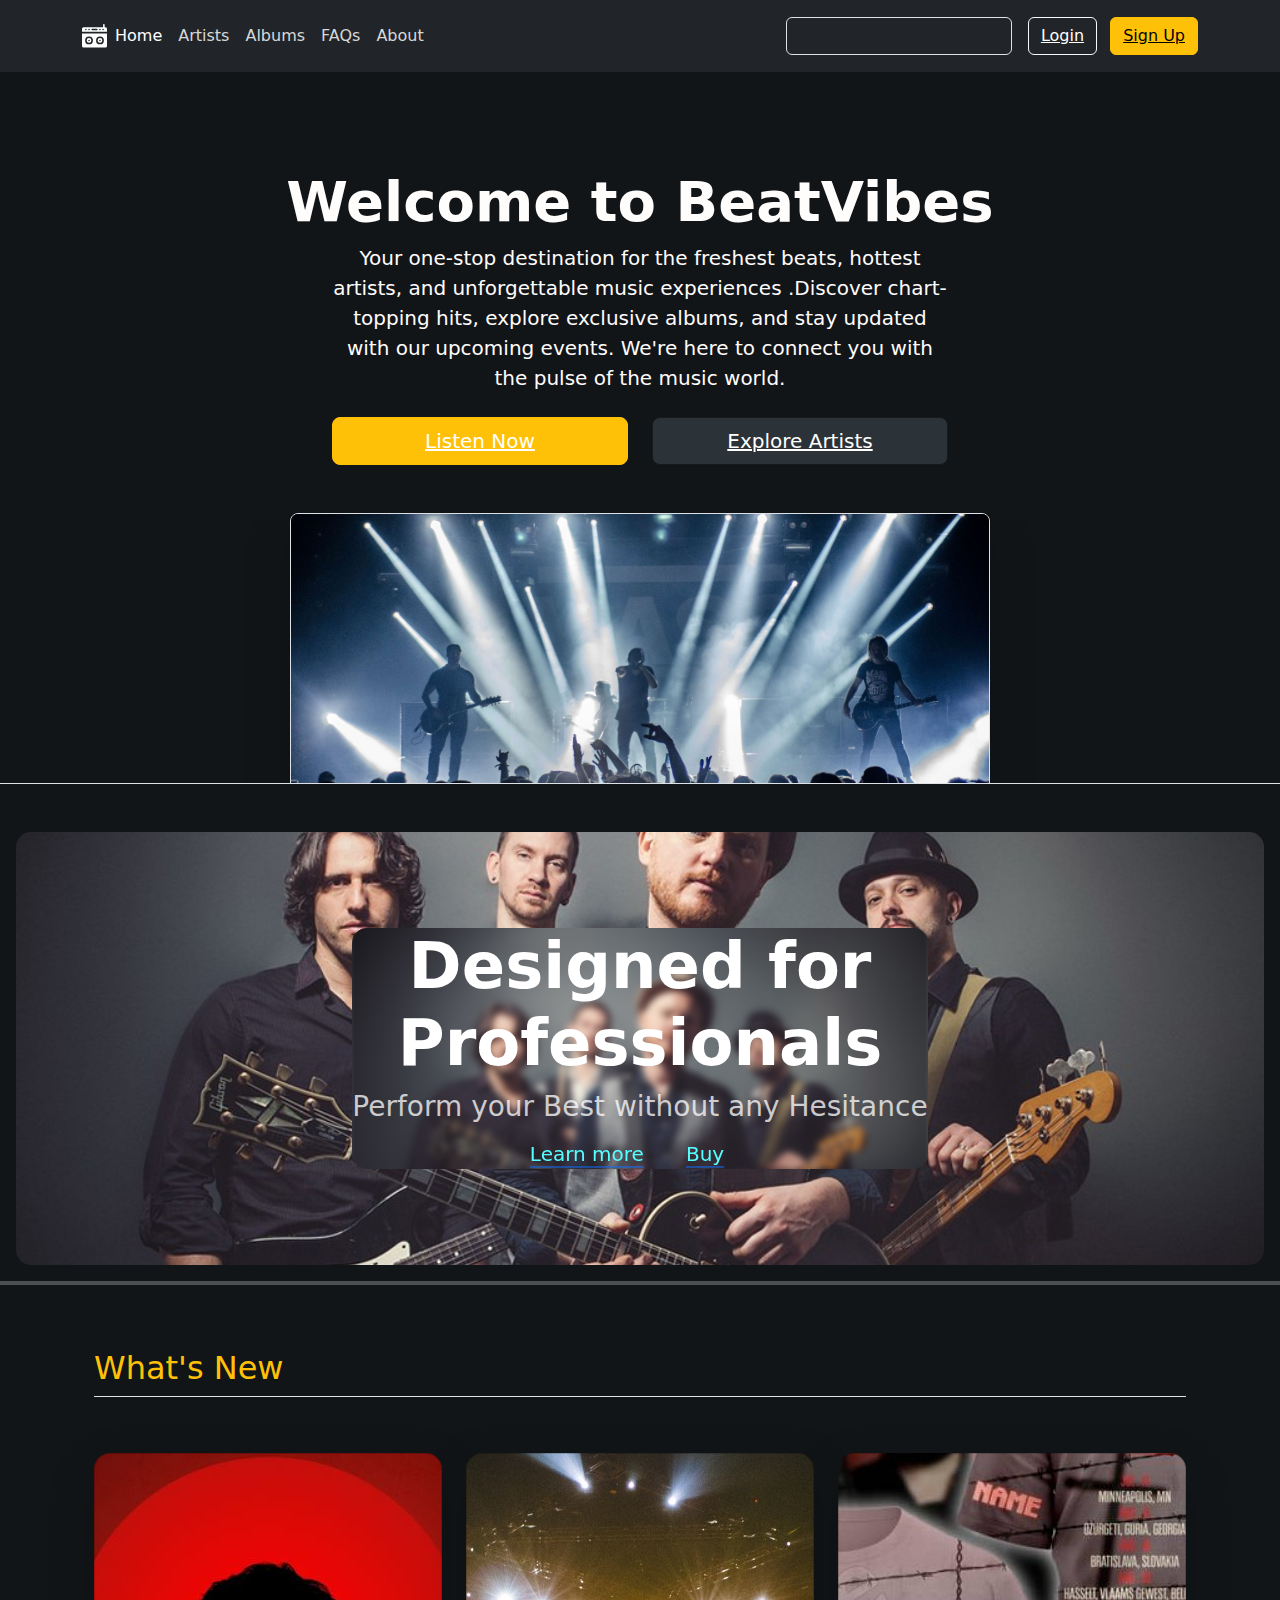
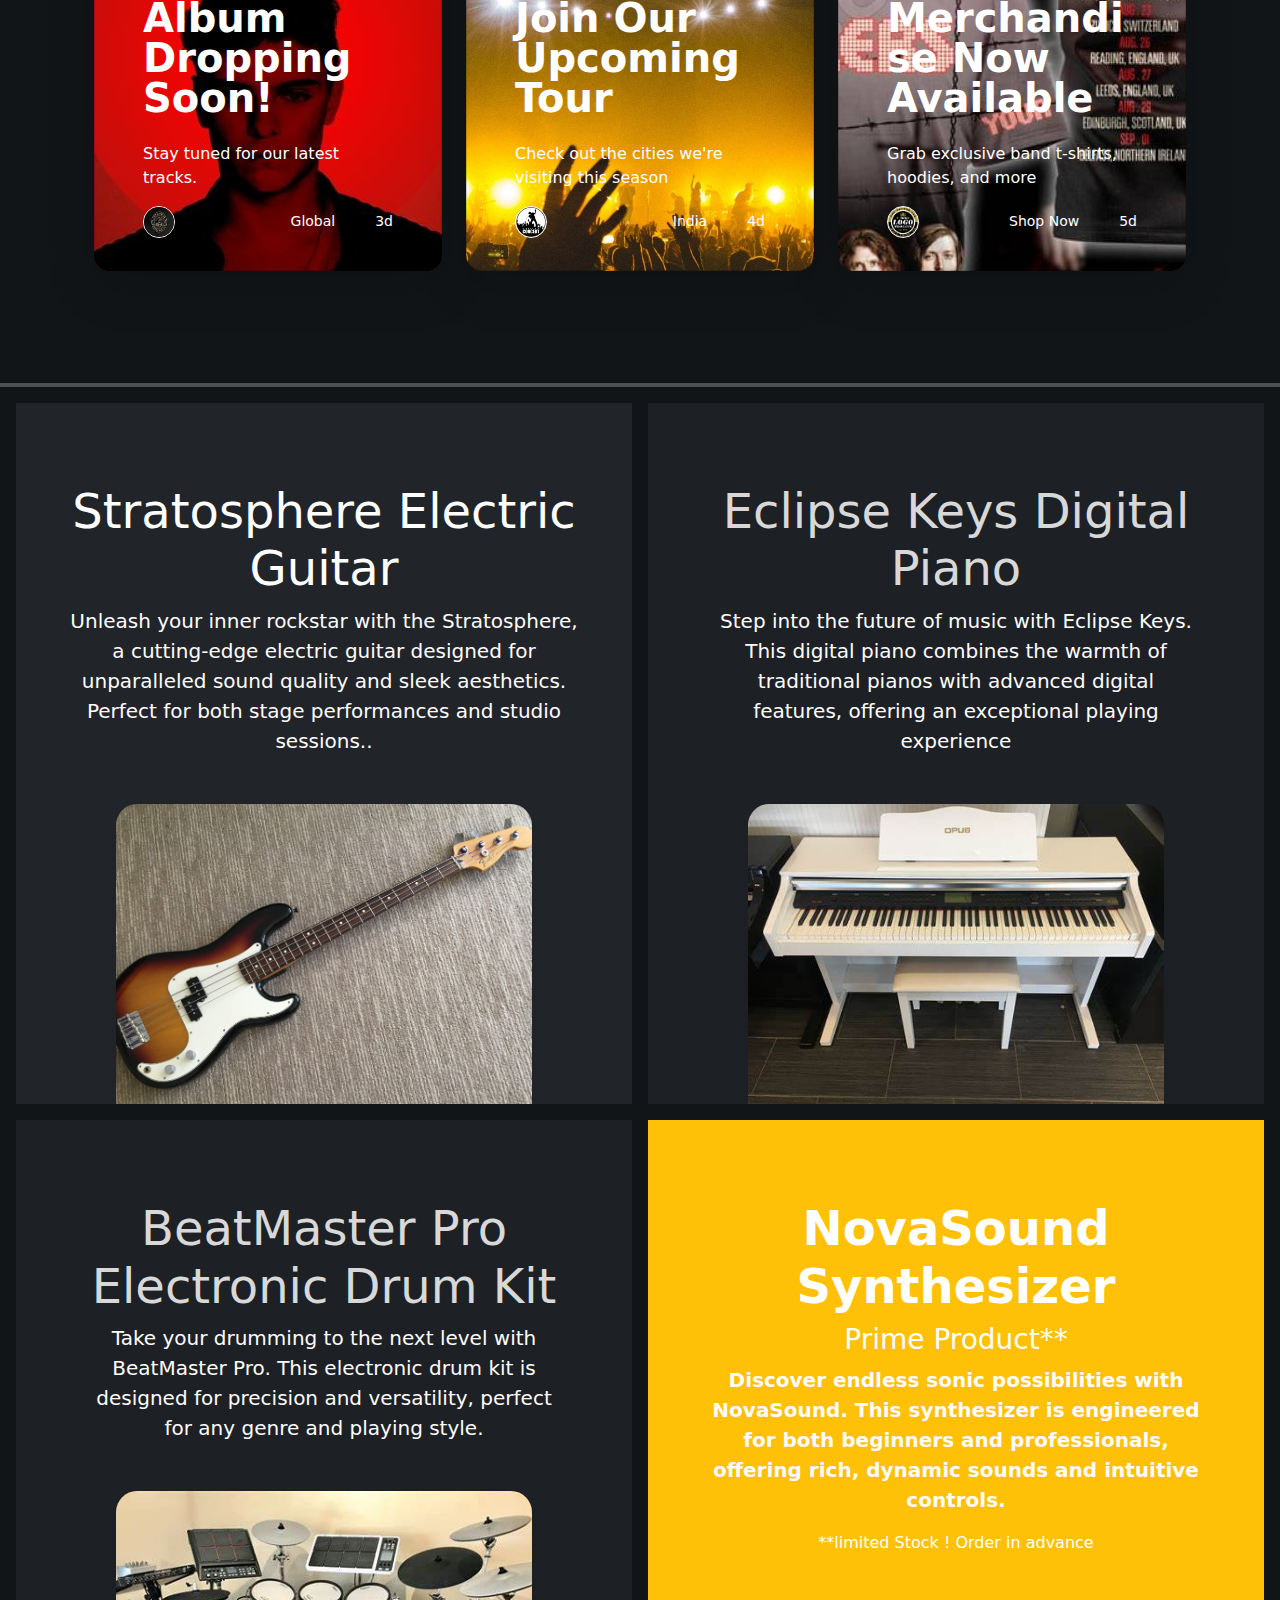
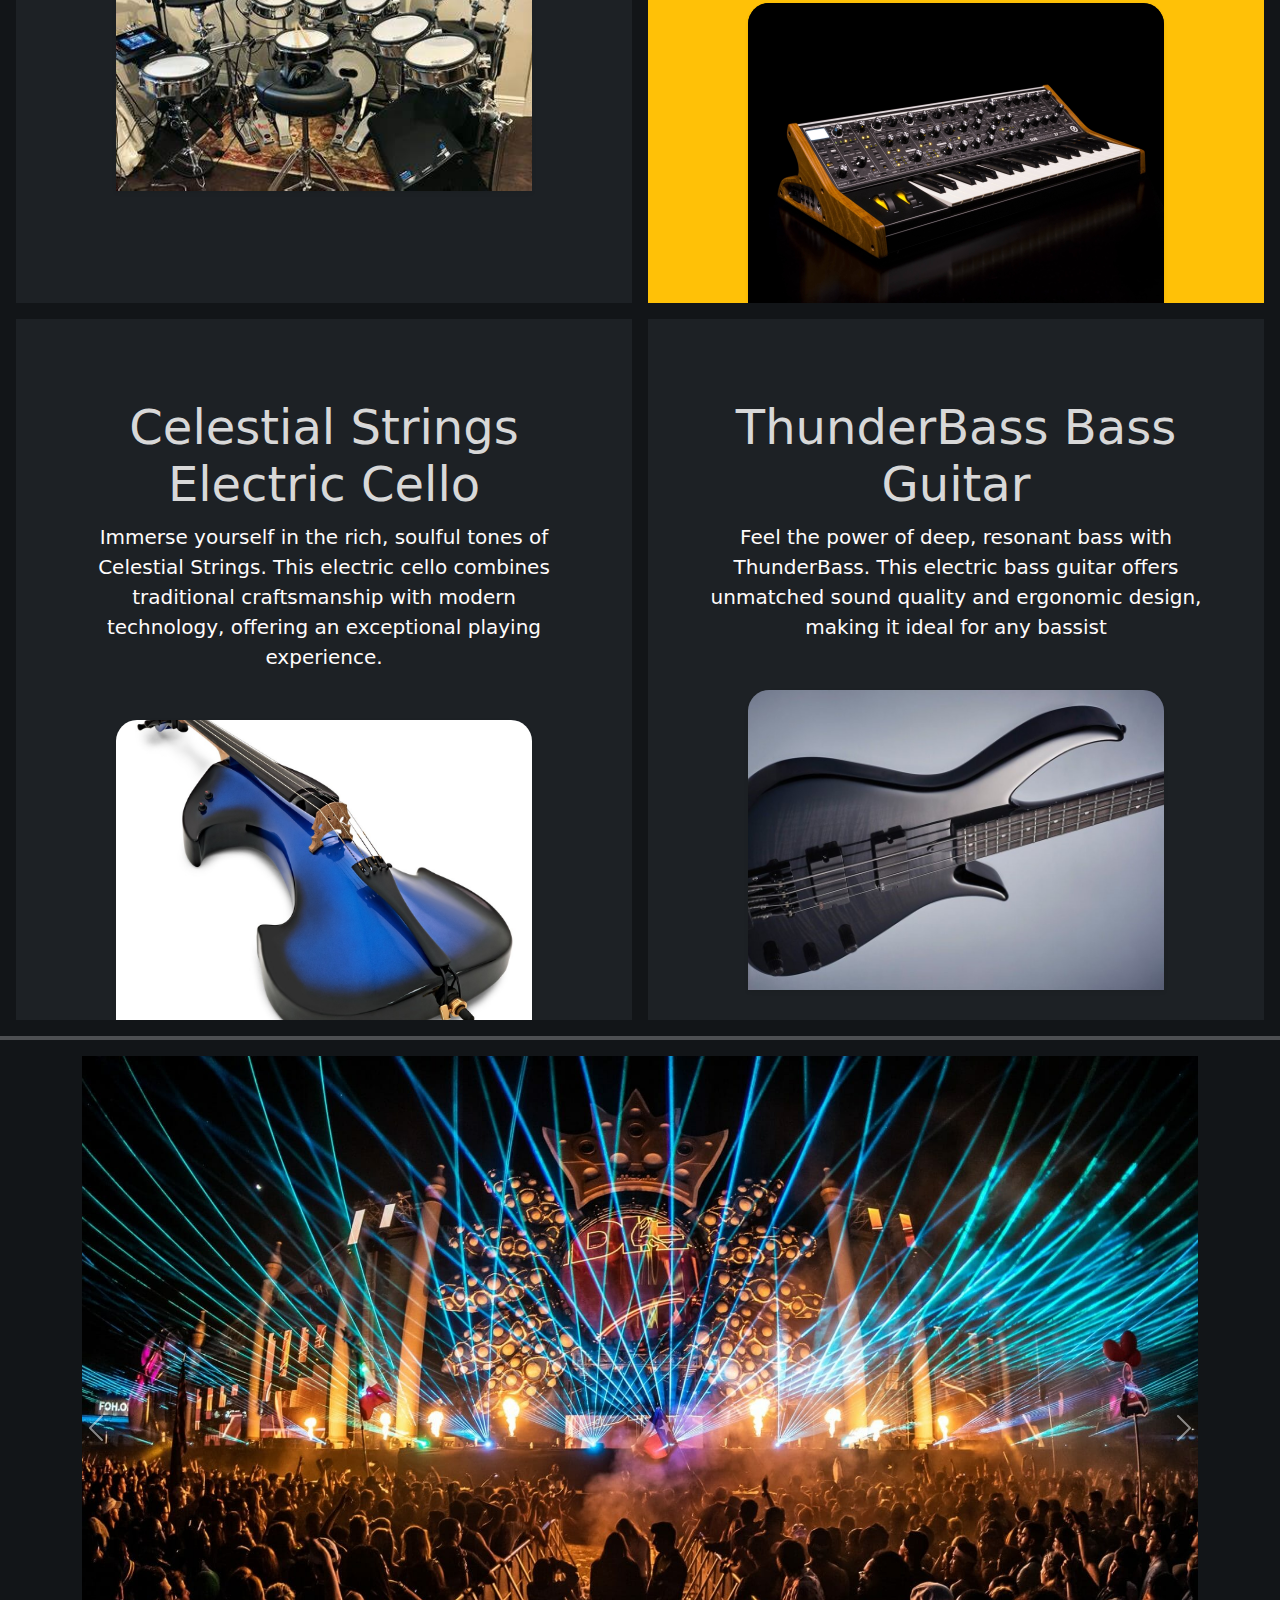
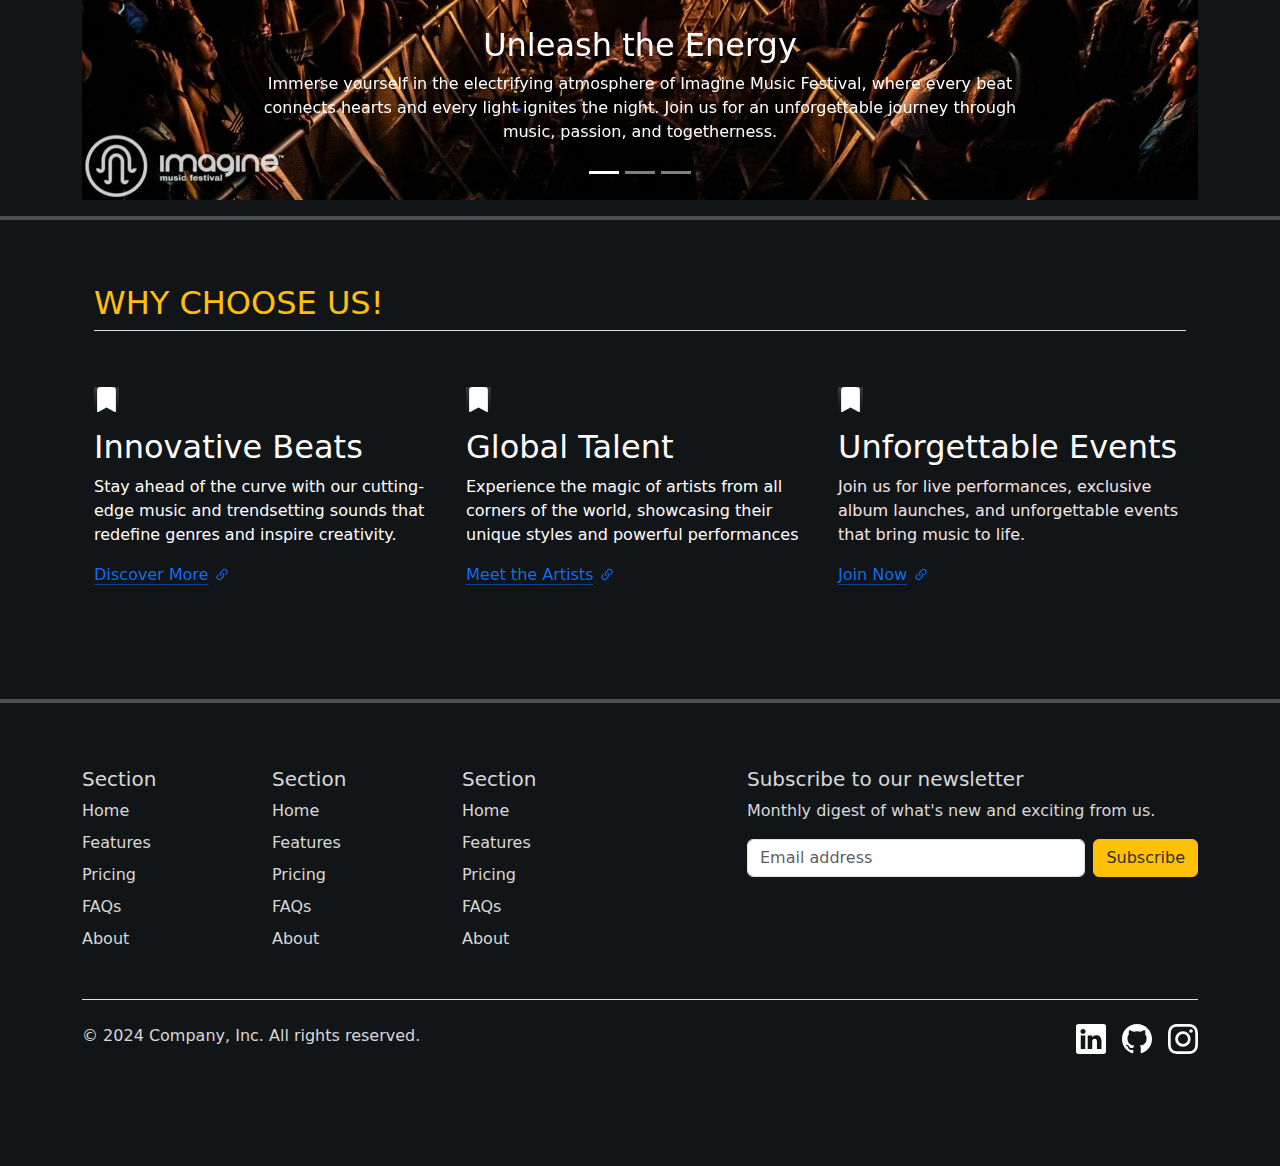
<file: index.html>
<!DOCTYPE html>
<html lang="en">
<head>
    <meta charset="UTF-8">
    <meta name="viewport" content="width=device-width, initial-scale=1">
    <title>Project2</title>
    <link href="https://cdn.jsdelivr.net/npm/bootstrap@5.3.3/dist/css/bootstrap.min.css" rel="stylesheet" integrity="sha384-QWTKZyjpPEjISv5WaRU9OFeRpok6YctnYmDr5pNlyT2bRjXh0JMhjY6hW+ALEwIH" crossorigin="anonymous">
    <link rel="stylesheet" href="style.css">
    

  </head>
<body >
    

    <header class="p-3 text-bg-dark">
        <div class="container">
          <div class="d-flex flex-wrap align-items-center justify-content-center justify-content-lg-start">
            <a href="/" class="d-flex align-items-center mb-2 mb-lg-0 text-white text-decoration-none">
              <svg class="col" xmlns="http://www.w3.org/2000/svg" width="25" height="25" fill="currentColor" class="bi bi-boombox-fill" viewBox="0 0 16 16">
                <path d="M14 0a.5.5 0 0 1 .5.5V2h.5a1 1 0 0 1 1 1v2H0V3a1 1 0 0 1 1-1h12.5V.5A.5.5 0 0 1 14 0M2 3.5a.5.5 0 1 0 1 0 .5.5 0 0 0-1 0m2 0a.5.5 0 1 0 1 0 .5.5 0 0 0-1 0m7.5.5a.5.5 0 1 0 0-1 .5.5 0 0 0 0 1m1.5-.5a.5.5 0 1 0 1 0 .5.5 0 0 0-1 0M9.5 3h-3a.5.5 0 0 0 0 1h3a.5.5 0 0 0 0-1M6 10.5a1.5 1.5 0 1 1-3 0 1.5 1.5 0 0 1 3 0m-1.5.5a.5.5 0 1 0 0-1 .5.5 0 0 0 0 1m7 1a1.5 1.5 0 1 0 0-3 1.5 1.5 0 0 0 0 3m.5-1.5a.5.5 0 1 1-1 0 .5.5 0 0 1 1 0"/>
                <path d="M0 6h16v8a1 1 0 0 1-1 1H1a1 1 0 0 1-1-1zm2 4.5a2.5 2.5 0 1 0 5 0 2.5 2.5 0 0 0-5 0m7 0a2.5 2.5 0 1 0 5 0 2.5 2.5 0 0 0-5 0"/>
              </svg>
            </a>
    
            <ul class="nav col-12 col-lg-auto me-lg-auto mb-2 justify-content-center mb-md-0">
              <li><a href="#" class=" col nav-link px-2 text-secondary" style="color: #ffffff !important;">Home</a></li>
              <li><a href="artist.html" class=" col nav-link px-2 text-white">Artists</a></li>
              <li><a href="album.html" class=" col nav-link px-2 text-white">Albums</a></li>
              <li><a href="faq.html" class="nav-link px-2 text-white">FAQs</a></li>
              <li><a href="about.html" class=" col nav-link px-2 text-white">About</a></li>
            </ul>
    
            <form class="col-12 col-lg-auto mb-3 mb-lg-0 me-lg-3" role="search">
              <input type="search" class="col form-control form-control-dark text-bg-dark" placeholder=" Search..." aria-label="Search">
            </form>
    
            <div class="text-end">
              <button type="button" class=" col btn btn-outline-light me-2"><a class="b" href="Signin.html" style="color: #ffffff;">Login</a></button>
              <button type="button" class=" col btn btn-warning"><a class="b" href="Signin.html" style="color: #030303;">Sign Up</a></button>
            </div>
          </div>
        </div>
      </header>
      <div class="px-4 pt-5 my-5 text-center border-bottom">
        <h1 class="display-4 fw-bold text-body-emphasis">Welcome to BeatVibes</h1>
        <div class="col-lg-6 mx-auto">
          <p class="lead mb-4">Your one-stop destination for the freshest beats, hottest artists, and unforgettable music experiences .Discover chart-topping hits, explore exclusive albums, and stay updated with our upcoming events. We're here to connect you with the pulse of the music world.</p>
          <div class="d-grid gap-2 d-sm-flex justify-content-sm-center mb-5">
            <button type="button" class="col btn btn-primary btn-lg px-4 me-sm-3"><a style="color: #ffffff; font-weight: 500;" href="https://open.spotify.com/">Listen Now</a></button>
            <button type="button" class="col btn btn-outline-secondary btn-lg px-4"><a style="color: #ffffff; font-weight: 500;" href="artist.html">Explore Artists</a></button>
          </div>
        </div>
        <div class="overflow-hidden" style="max-height: 30vh;">
          <div class="container px-5">
            <img src="wp8930922.jpg" class="img-fluid border rounded-3 shadow-lg mb-4" alt="Example image" width="700" height="500" loading="lazy">
          </div>
        </div>
      </div> 
      <div class="position-relative overflow-hidden p-3 p-md-5 m-md-3 text-center bg-body-tertiary  a1" style="background: url(photoshoots.jpg); border-radius: 15px; background-size: cover; background-repeat: no-repeat; background-position: center;">
        <div class="col col-md-6 p-lg-7 mx-auto my-5" style="background: url(Screenshot\ 2025-01-23\ 180531.png); border-radius: 15px; background-size: cover; background-repeat: no-repeat; color: rgb(255, 255, 255);" >
          <h1 class="display-3 fw-bold" >Designed for Professionals</h1>
          <h3 class="fw-normal text-muted mb-3" >Perform your Best without any Hesitance</h3>
          <div class="d-flex gap-3 justify-content-center lead fw-normal">
            <a class="icon-link" href="#" style="color: rgb(85, 255, 255);">
              Learn more
              <svg class="bi"><use xlink:href="#chevron-right"></use></svg>
            </a>
            <a class="icon-link" href="#" style="color: rgb(85, 255, 255);">
              Buy
              <svg class="bi"><use xlink:href="#chevron-right"></use></svg>
            </a>
          </div>
        </div>
        <div class="product-device shadow-sm d-none d-md-block"></div>
        <div class="product-device product-device-2 shadow-sm d-none d-md-block"></div>
      </div> 
      <hr style="width: 100%; text-align: center; border: 2px solid #ffffff;">
      <div class="container px-4 py-5" id="custom-cards">
        <h2 class="pb-2 border-bottom" style="color: #ffc107;">What's New</h2>
    
        <div class="row row-cols-1 row-cols-lg-3 align-items-stretch g-4 py-5">
          <div class="col">
            <div class="card card-cover h-100 overflow-hidden text-bg-dark rounded-4 shadow-lg" style="background-image: url(boi.jpg); background-position: center;">
              <div class="d-flex flex-column h-100 p-5 pb-3 text-white text-shadow-1">
                <h3 class="pt-5 mt-5 mb-4 display-6 lh-1 fw-bold"> Album Dropping Soon!</h3>
                <p>Stay tuned for our latest tracks.</p>
                <ul class="d-flex list-unstyled mt-auto">
                  <li class="me-auto">
                    <img src="cd.jpeg" alt="Bootstrap" width="32" height="32" class="rounded-circle border border-white">
                  </li>
                  <li class="d-flex align-items-center me-3">
                    <svg class="bi me-2" width="1em" height="1em"><use xlink:href="#geo-fill"></use></svg>
                    <small>Global</small>
                  </li>
                  <li class="d-flex align-items-center">
                    <svg class="bi me-2" width="1em" height="1em"><use xlink:href="#calendar3"></use></svg>
                    <small>3d</small>
                  </li>
                </ul>
              </div>
            </div>
          </div>
    
          <div class="col">
            <div class="card card-cover h-100 overflow-hidden text-bg-dark rounded-4 shadow-lg" style="background-image: url(cgo.jpg!d); background-position: center;">
              <div class="d-flex flex-column h-100 p-5 pb-3 text-white text-shadow-1">
                <h3 class="pt-5 mt-5 mb-4 display-6 lh-1 fw-bold">Join Our Upcoming Tour</h3>
                <p>Check out the cities we're visiting this season</p>
                <ul class="d-flex list-unstyled mt-auto">
                  <li class="me-auto">
                    <img src="tour.jpeg" alt="Bootstrap" width="32" height="32" class="rounded-circle border border-white">
                  </li>
                  <li class="d-flex align-items-center me-3">
                    <svg class="bi me-2" width="1em" height="1em"><use xlink:href="#geo-fill"></use></svg>
                    <small>India</small>
                  </li>
                  <li class="d-flex align-items-center">
                    <svg class="bi me-2" width="1em" height="1em"><use xlink:href="#calendar3"></use></svg>
                    <small>4d</small>
                  </li>
                </ul>
              </div>
            </div>
          </div>
    
          <div class="col">
            <div class="card card-cover h-100 overflow-hidden text-bg-dark rounded-4 shadow-lg" style="background-image: url(The-Killers-Band-Tour-2023-Personalized-T-shirt-Hoodie.jpg); background-position: center;">
              <div class="d-flex flex-column h-100 p-5 pb-3 text-shadow-1">
                <h3 class="pt-5 mt-5 mb-4 display-6 lh-1 fw-bold">Merchandise Now Available</h3>
                <p>Grab exclusive band t-shirts, hoodies, and more</p>
                <ul class="d-flex list-unstyled mt-auto">
                  <li class="me-auto">
                    <img src="T-SHIRT-LOGO-TEMPLATES-19_2000x.webp" alt="Bootstrap" width="32" height="32" class="rounded-circle border border-white">
                  </li>
                  <li class="d-flex align-items-center me-3">
                    <svg class="bi me-2" width="1em" height="1em"><use xlink:href="#geo-fill"></use></svg>
                    <small>Shop Now</small>
                  </li>
                  <li class="d-flex align-items-center">
                    <svg class="bi me-2" width="1em" height="1em"><use xlink:href="#calendar3"></use></svg>
                    <small>5d</small>
                  </li>
                </ul>
              </div>
            </div>
          </div>
        </div>
      </div>
      <hr style="width: 100%; text-align: center; border: 2px solid #ffffff;">

      <div class="d-md-flex flex-md-equal w-100 my-md-3 ps-md-3">
        <div class="a1 text-bg-dark me-md-3 pt-3 px-3 pt-md-5 px-md-5 text-center overflow-hidden " style="width:50% ;">
          <div class="my-3 py-3">
            <h2 class="display-5">Stratosphere Electric Guitar</h2>
            <p class="lead">Unleash your inner rockstar with the Stratosphere, a cutting-edge electric guitar designed for unparalleled sound quality and sleek aesthetics. Perfect for both stage performances and studio sessions..</p>
          </div>
          <div class="bg-body-tertiary shadow-sm mx-auto" style="width: 80%; height: 300px; border-radius: 21px 21px 0 0;"><img src="eg.JPG" style="width: 100%; height: 100%; border-radius: 21px 21px 0 0; object-fit: cover;"></div>
        </div>
          <div class="a1 bg-body-tertiary me-md-3 pt-3 px-3 pt-md-5 px-md-5 text-center overflow-hidden "style="width:50% ;">
            <div class="my-3 p-3">
              <h2 class="display-5">Eclipse Keys Digital Piano</h2>
              <p class="lead">Step into the future of music with Eclipse Keys. This digital piano combines the warmth of traditional pianos with advanced digital features, offering an exceptional playing experience  </p>
            </div>
            <div class="bg-dark shadow-sm mx-auto" style="width: 80%; height: 300px; border-radius: 21px 21px 0 0;">
              <img src="PIANO.jpeg" style="width: 100%; height: 100%; border-radius: 21px 21px 0 0;object-fit: cover;">
            </div>
          </div>
        </div>
      <div class="d-md-flex flex-md-equal w-100 my-md-3 ps-md-3">
        <div class="a1 bg-body-tertiary me-md-3 pt-3 px-3 pt-md-5 px-md-5 text-center overflow-hidden " style="width:50% ;">
          <div class="my-3 p-3">
            <h2 class="display-5">BeatMaster Pro Electronic Drum Kit</h2>
            <p class="lead">Take your drumming to the next level with BeatMaster Pro. This electronic drum kit is designed for precision and versatility, perfect for any genre and playing style.</p>
          </div>
          <div class="bg-dark shadow-sm mx-auto" style="width: 80%; height: 300px; border-radius: 21px 21px 0 0;   ;"><img src="DRUMSET.jpeg" style="width: 100%; height: 100%; border-radius: 21px 21px 0 0;object-fit: cover;"></div>
        </div>
        <div class="a1 text-bg-primary me-md-3 pt-3 px-3 pt-md-5 px-md-5 text-center overflow-hidden " style="width:50% ;">
          <div class="my-3 py-3">
            <h2 class="display-5" style="font-weight: 600;">NovaSound Synthesizer  </h2>
            <h3>Prime Product**</h3>
            <p class="lead" style="font-weight: 600;">Discover endless sonic possibilities with NovaSound. This synthesizer is engineered for both beginners and professionals, offering rich, dynamic sounds and intuitive controls.</p>
            <p>**limited Stock ! Order in advance</p>
          </div>
          <div class="bg-body-tertiary shadow-sm mx-auto" style="width: 80%; height: 300px; border-radius: 21px 21px 0 0;"><img src="SYNT.jpeg" style="width: 100%; height: 100%; border-radius: 21px 21px 0 0;object-fit: cover;"></div>
        </div>
      </div>
      <div class="d-md-flex flex-md-equal w-100 my-md-3 ps-md-3">
        <div class=" a1 bg-body-tertiary me-md-3 pt-3 px-3 pt-md-5 px-md-5 text-center overflow-hidden" style="width:50% ;">
          <div class="my-3 p-3">
            <h2 class="display-5">Celestial Strings Electric Cello  </h2>
            <p class="lead">Immerse yourself in the rich, soulful tones of Celestial Strings. This electric cello combines traditional craftsmanship with modern technology, offering an exceptional playing experience.</p>
          </div>
          <div class="bg-body shadow-sm mx-auto" style="width: 80%; height: 300px; border-radius: 21px 21px 0 0;"><img src="CELLO.jpg" style="width: 100%; height: 100%; border-radius: 21px 21px 0 0;object-fit: cover;"></div>
        </div>
        <div class="a1 bg-body-tertiary me-md-3 pt-3 px-3 pt-md-5 px-md-5 text-center overflow-hidden " style="width:50% ;">
          <div class="my-3 py-3">
            <h2 class="display-5"> ThunderBass Bass Guitar</h2>
            <p class="lead" >Feel the power of deep, resonant bass with ThunderBass. This electric bass guitar offers unmatched sound quality and ergonomic design, making it ideal for any bassist</p>
          </div>
          <div class="bg-body shadow-sm mx-auto" style="width: 80%; height: 300px; border-radius: 21px 21px 0 0;"><img src="baz.jpg" style="width: 100%; height: 100%; border-radius: 21px 21px 0 0;object-fit: cover; "></div>
        </div>
      </div>
      <hr style="width: 100%; text-align: center; border: 2px solid #ffffff;">
      <div id="carouselExampleCaptions" class="col carousel slide">
        <div class="carousel-indicators">
          <button type="button" data-bs-target="#carouselExampleCaptions" data-bs-slide-to="0" class="active" aria-current="true" aria-label="Slide 1"></button>
          <button type="button" data-bs-target="#carouselExampleCaptions" data-bs-slide-to="1" aria-label="Slide 2"></button>
          <button type="button" data-bs-target="#carouselExampleCaptions" data-bs-slide-to="2" aria-label="Slide 3"></button>
        </div>
       
        <div class="container-sm  "><div class="carousel-inner">
          <div class="carousel-item active">
            <img src="concer3.jpg " class="d-block w-100" alt="...">
            <div class="carousel-caption d-none d-md-block">
              <h2>Unleash the Energy</h2>
              <p>Immerse yourself in the electrifying atmosphere of Imagine Music Festival, where every beat connects hearts and every light ignites the night. Join us for an unforgettable journey through music, passion, and togetherness.</p>
            </div>
          </div>
          <div class="carousel-item">
            <img src="concert.jpg" class="d-block w-100" alt="...">
            <div class="carousel-caption d-none d-md-block">
              <h2>Feel the Beat</h2>
              <p>Get lost in the rhythm of a night filled with mesmerizing music, dazzling visuals, and unforgettable moments. Imagine Music Festival is your gateway to a world where music and magic collide.</p>
            </div>
          </div>
          <div class="carousel-item">
            <img src="consert2.avif" class="d-block w-100" alt="...">
            <div class="carousel-caption d-none d-md-block">
              <h2>Together in Harmony</h2>
              <p>Celebrate the power of music to bring people together. Experience the unity, the vibes, and the soul-stirring beats that make Imagine Music Festival a truly magical event.</p>
            </div>
          </div>
        </div>
      </div>
        <button class="carousel-control-prev" type="button" data-bs-target="#carouselExampleCaptions" data-bs-slide="prev">
          <span class="carousel-control-prev-icon" aria-hidden="true"></span>
          <span class="visually-hidden">Previous</span>
        </button>
        <button class="carousel-control-next" type="button" data-bs-target="#carouselExampleCaptions" data-bs-slide="next">
          <span class="carousel-control-next-icon" aria-hidden="true"></span>
          <span class="visually-hidden">Next</span>
        </button>
      </div>
      <hr style="width: 100%; text-align: center; border: 2px solid #ffffff;">
      <div class="container px-4 py-5" id="featured-3">
        <h2 class="pb-2 border-bottom" style="color: #ffc107 !important;">WHY CHOOSE US!</h2>
        <div class="row g-4 py-5 row-cols-1 row-cols-lg-3">
          <div class="feature col">
            <div class="feature-icon d-inline-flex align-items-center justify-content-center text-bg-primary bg-gradient fs-2 mb-3" style="background-color: transparent !important;">
              <!-- <svg class="bi" width="1em" height="1em"><use xlink:href=""></use></svg> -->
              <svg xmlns="http://www.w3.org/2000/svg" width="25" height="25" fill="currentColor" class="bi bi-bookmark-fill" viewBox="0 0 16 16">
                <path d="M2 2v13.5a.5.5 0 0 0 .74.439L8 13.069l5.26 2.87A.5.5 0 0 0 14 15.5V2a2 2 0 0 0-2-2H4a2 2 0 0 0-2 2"/>
              </svg>  
            </div>
            <h3 class="fs-2 text-body-emphasis">Innovative Beats</h3>
            <p style="color: #ffffff;">Stay ahead of the curve with our cutting-edge music and trendsetting sounds that redefine genres and inspire creativity.</p>
            <a href="https://rainikhil723.github.io/Front-End_Projects/" class="icon-link">
              Discover More
              <svg xmlns="http://www.w3.org/2000/svg" width="16" height="16" fill="currentColor" class="bi bi-link-45deg" viewBox="0 0 16 16">
                <path d="M4.715 6.542 3.343 7.914a3 3 0 1 0 4.243 4.243l1.828-1.829A3 3 0 0 0 8.586 5.5L8 6.086a1 1 0 0 0-.154.199 2 2 0 0 1 .861 3.337L6.88 11.45a2 2 0 1 1-2.83-2.83l.793-.792a4 4 0 0 1-.128-1.287z"/>
                <path d="M6.586 4.672A3 3 0 0 0 7.414 9.5l.775-.776a2 2 0 0 1-.896-3.346L9.12 3.55a2 2 0 1 1 2.83 2.83l-.793.792c.112.42.155.855.128 1.287l1.372-1.372a3 3 0 1 0-4.243-4.243z"/>
              </svg>
            </a>
          </div>
          <div class="feature col">
            <div class="feature-icon d-inline-flex align-items-center justify-content-center text-bg-primary bg-gradient fs-2 mb-3"style="background-color: transparent !important;">
              <!-- <svg class="bi" width="1em" height="1em"><use xlink:href=""></use></svg> -->
              <svg xmlns="http://www.w3.org/2000/svg" width="25" height="25" fill="currentColor" class="bi bi-bookmark-fill" viewBox="0 0 16 16">
                <path d="M2 2v13.5a.5.5 0 0 0 .74.439L8 13.069l5.26 2.87A.5.5 0 0 0 14 15.5V2a2 2 0 0 0-2-2H4a2 2 0 0 0-2 2"/>
              </svg>  
            </div>
            <h3 class="fs-2 text-body-emphasis">Global Talent</h3>
            <p style="color: #ffffff;">Experience the magic of artists from all corners of the world, showcasing their unique styles and powerful performances</p>
            <a href="www.linkedin.com/in/nikhil-rai-26536b211" class="icon-link">
              Meet the Artists
              <svg xmlns="http://www.w3.org/2000/svg" width="16" height="16" fill="currentColor" class="bi bi-link-45deg" viewBox="0 0 16 16">
                <path d="M4.715 6.542 3.343 7.914a3 3 0 1 0 4.243 4.243l1.828-1.829A3 3 0 0 0 8.586 5.5L8 6.086a1 1 0 0 0-.154.199 2 2 0 0 1 .861 3.337L6.88 11.45a2 2 0 1 1-2.83-2.83l.793-.792a4 4 0 0 1-.128-1.287z"/>
                <path d="M6.586 4.672A3 3 0 0 0 7.414 9.5l.775-.776a2 2 0 0 1-.896-3.346L9.12 3.55a2 2 0 1 1 2.83 2.83l-.793.792c.112.42.155.855.128 1.287l1.372-1.372a3 3 0 1 0-4.243-4.243z"/>
              </svg>
            </a>
          </div>
          <div class="feature col">
            <div class="feature-icon d-inline-flex align-items-center justify-content-center text-bg-primary bg-gradient fs-2 mb-3"style="background-color: transparent !important;">
              <!-- <svg class="bi" width="1em" height="1em"><use xlink:href=""></use></svg> -->
              <svg xmlns="http://www.w3.org/2000/svg" width="25" height="25" fill="currentColor" class="bi bi-bookmark-fill" viewBox="0 0 16 16">
                <path d="M2 2v13.5a.5.5 0 0 0 .74.439L8 13.069l5.26 2.87A.5.5 0 0 0 14 15.5V2a2 2 0 0 0-2-2H4a2 2 0 0 0-2 2"/>
              </svg>  
            </div>
            <h3 class="fs-2 text-body-emphasis">Unforgettable Events</h3>
            <p style="color: #f2e5e5;">Join us for live performances, exclusive album launches, and unforgettable events that bring music to life.</p>
            <a href="https://github.com/rainikhil723" class="icon-link">
              Join Now
              <svg xmlns="http://www.w3.org/2000/svg" width="16" height="16" fill="currentColor" class="bi bi-link-45deg" viewBox="0 0 16 16">
                <path d="M4.715 6.542 3.343 7.914a3 3 0 1 0 4.243 4.243l1.828-1.829A3 3 0 0 0 8.586 5.5L8 6.086a1 1 0 0 0-.154.199 2 2 0 0 1 .861 3.337L6.88 11.45a2 2 0 1 1-2.83-2.83l.793-.792a4 4 0 0 1-.128-1.287z"/>
                <path d="M6.586 4.672A3 3 0 0 0 7.414 9.5l.775-.776a2 2 0 0 1-.896-3.346L9.12 3.55a2 2 0 1 1 2.83 2.83l-.793.792c.112.42.155.855.128 1.287l1.372-1.372a3 3 0 1 0-4.243-4.243z"/>
              </svg>
            </a>
          </div>
        </div>
      </div>
      
      <hr style="width: 100%; text-align: center; border: 2px solid #ffffff;">

      <div class="container fot">
        <footer class="py-5">
          <div class="row">
            <div class="col-6 col-md-2 mb-3">
              <h5>Section</h5>
              <ul class=" nav flex-column">
                <li class="nav-item mb-2"><a href="index.html" class="nav-link p-0 text-body-secondary">Home</a></li>
                <li class="nav-item mb-2"><a href="album.html" class="nav-link p-0 text-body-secondary">Features</a></li>
                <li class="nav-item mb-2"><a href="index.html" class="nav-link p-0 text-body-secondary">Pricing</a></li>
                <li class="nav-item mb-2"><a href="faq.html" class="nav-link p-0 text-body-secondary">FAQs</a></li>
                <li class="nav-item mb-2"><a href="about.html" class="nav-link p-0 text-body-secondary">About</a></li>
              </ul>
            </div>
      
            <div class="col-6 col-md-2 mb-3">
              <h5>Section</h5>
              <ul class="nav flex-column">
                <li class="nav-item mb-2"><a href="index.html" class="nav-link p-0 text-body-secondary">Home</a></li>
                <li class="nav-item mb-2"><a href="album.html" class="nav-link p-0 text-body-secondary">Features</a></li>
                <li class="nav-item mb-2"><a href="index.html" class="nav-link p-0 text-body-secondary">Pricing</a></li>
                <li class="nav-item mb-2"><a href="faq.html" class="nav-link p-0 text-body-secondary">FAQs</a></li>
                <li class="nav-item mb-2"><a href="about.html" class="nav-link p-0 text-body-secondary">About</a></li>
              </ul>
            </div>
      
            <div class="col-6 col-md-2 mb-3">
              <h5>Section</h5>
              <ul class="nav flex-column">
                <li class="nav-item mb-2"><a href="index.html" class="nav-link p-0 text-body-secondary">Home</a></li>
                <li class="nav-item mb-2"><a href="album.html" class="nav-link p-0 text-body-secondary">Features</a></li>
                <li class="nav-item mb-2"><a href="index.html" class="nav-link p-0 text-body-secondary">Pricing</a></li>
                <li class="nav-item mb-2"><a href="faq.html" class="nav-link p-0 text-body-secondary">FAQs</a></li>
                <li class="nav-item mb-2"><a href="about.html" class="nav-link p-0 text-body-secondary">About</a></li>
              </ul>
            </div>
      
            <div class="col-md-5 offset-md-1 mb-3">
              <form>
                <h5>Subscribe to our newsletter</h5>
                <p>Monthly digest of what's new and exciting from us.</p>
                <div class="d-flex flex-column flex-sm-row w-100 gap-2">
                  <label for="newsletter1" class="visually-hidden">Email address</label>
                  <input id="newsletter1" type="text" class="form-control" placeholder="Email address">
                  <button class="btn btn-primary" type="button">Subscribe</button>
                </div>
              </form>
            </div>
          </div>
      
          <div class=" d-flex flex-column flex-sm-row justify-content-between py-4 my-4 border-top">
            <p>© 2024 Company, Inc. All rights reserved.</p>
            <ul class="list-unstyled d-flex">
              <li class="ms-3"><a class=" b link-body-emphasis" href="https://www.linkedin.com/in/nikhil-rai-26536b211/"><svg  xmlns="http://www.w3.org/2000/svg" width="30" height="30" fill="white" class="bi bi-linkedin" viewBox="0 0 16 16">
                <path d="M0 1.146C0 .513.526 0 1.175 0h13.65C15.474 0 16 .513 16 1.146v13.708c0 .633-.526 1.146-1.175 1.146H1.175C.526 16 0 15.487 0 14.854zm4.943 12.248V6.169H2.542v7.225zm-1.2-8.212c.837 0 1.358-.554 1.358-1.248-.015-.709-.52-1.248-1.342-1.248S2.4 3.226 2.4 3.934c0 .694.521 1.248 1.327 1.248zm4.908 8.212V9.359c0-.216.016-.432.08-.586.173-.431.568-.878 1.232-.878.869 0 1.216.662 1.216 1.634v3.865h2.401V9.25c0-2.22-1.184-3.252-2.764-3.252-1.274 0-1.845.7-2.165 1.193v.025h-.016l.016-.025V6.169h-2.4c.03.678 0 7.225 0 7.225z"/>
              </svg></a></li>
              <li class="ms-3"><a class=" b link-body-emphasis" href="https://github.com/rainikhil723"><svg  xmlns="http://www.w3.org/2000/svg" width="30" height="30" fill="white" class="bi bi-github" viewBox="0 0 16 16">
                <path d="M8 0C3.58 0 0 3.58 0 8c0 3.54 2.29 6.53 5.47 7.59.4.07.55-.17.55-.38 0-.19-.01-.82-.01-1.49-2.01.37-2.53-.49-2.69-.94-.09-.23-.48-.94-.82-1.13-.28-.15-.68-.52-.01-.53.63-.01 1.08.58 1.23.82.72 1.21 1.87.87 2.33.66.07-.52.28-.87.51-1.07-1.78-.2-3.64-.89-3.64-3.95 0-.87.31-1.59.82-2.15-.08-.2-.36-1.02.08-2.12 0 0 .67-.21 2.2.82.64-.18 1.32-.27 2-.27s1.36.09 2 .27c1.53-1.04 2.2-.82 2.2-.82.44 1.1.16 1.92.08 2.12.51.56.82 1.27.82 2.15 0 3.07-1.87 3.75-3.65 3.95.29.25.54.73.54 1.48 0 1.07-.01 1.93-.01 2.2 0 .21.15.46.55.38A8.01 8.01 0 0 0 16 8c0-4.42-3.58-8-8-8"/>
              </svg></a></li>
              <li class="ms-3"><a class=" b link-body-emphasis" href="https://www.instagram.com/rainikhil723/"><svg  xmlns="http://www.w3.org/2000/svg" width="30" height="30" fill="white" class="bi bi-instagram" viewBox="0 0 16 16">
                <path d="M8 0C5.829 0 5.556.01 4.703.048 3.85.088 3.269.222 2.76.42a3.9 3.9 0 0 0-1.417.923A3.9 3.9 0 0 0 .42 2.76C.222 3.268.087 3.85.048 4.7.01 5.555 0 5.827 0 8.001c0 2.172.01 2.444.048 3.297.04.852.174 1.433.372 1.942.205.526.478.972.923 1.417.444.445.89.719 1.416.923.51.198 1.09.333 1.942.372C5.555 15.99 5.827 16 8 16s2.444-.01 3.298-.048c.851-.04 1.434-.174 1.943-.372a3.9 3.9 0 0 0 1.416-.923c.445-.445.718-.891.923-1.417.197-.509.332-1.09.372-1.942C15.99 10.445 16 10.173 16 8s-.01-2.445-.048-3.299c-.04-.851-.175-1.433-.372-1.941a3.9 3.9 0 0 0-.923-1.417A3.9 3.9 0 0 0 13.24.42c-.51-.198-1.092-.333-1.943-.372C10.443.01 10.172 0 7.998 0zm-.717 1.442h.718c2.136 0 2.389.007 3.232.046.78.035 1.204.166 1.486.275.373.145.64.319.92.599s.453.546.598.92c.11.281.24.705.275 1.485.039.843.047 1.096.047 3.231s-.008 2.389-.047 3.232c-.035.78-.166 1.203-.275 1.485a2.5 2.5 0 0 1-.599.919c-.28.28-.546.453-.92.598-.28.11-.704.24-1.485.276-.843.038-1.096.047-3.232.047s-2.39-.009-3.233-.047c-.78-.036-1.203-.166-1.485-.276a2.5 2.5 0 0 1-.92-.598 2.5 2.5 0 0 1-.6-.92c-.109-.281-.24-.705-.275-1.485-.038-.843-.046-1.096-.046-3.233s.008-2.388.046-3.231c.036-.78.166-1.204.276-1.486.145-.373.319-.64.599-.92s.546-.453.92-.598c.282-.11.705-.24 1.485-.276.738-.034 1.024-.044 2.515-.045zm4.988 1.328a.96.96 0 1 0 0 1.92.96.96 0 0 0 0-1.92m-4.27 1.122a4.109 4.109 0 1 0 0 8.217 4.109 4.109 0 0 0 0-8.217m0 1.441a2.667 2.667 0 1 1 0 5.334 2.667 2.667 0 0 1 0-5.334"/>
              </svg></a></li>
            </ul>
          </div>
        </footer>
      </div>  
      

      
      <script src="https://cdn.jsdelivr.net/npm/bootstrap@5.3.3/dist/js/bootstrap.bundle.min.js" integrity="sha384-YvpcrYf0tY3lHB60NNkmXc5s9fDVZLESaAA55NDzOxhy9GkcIdslK1eN7N6jIeHz" crossorigin="anonymous"></script>
</body>
</html>
</file>
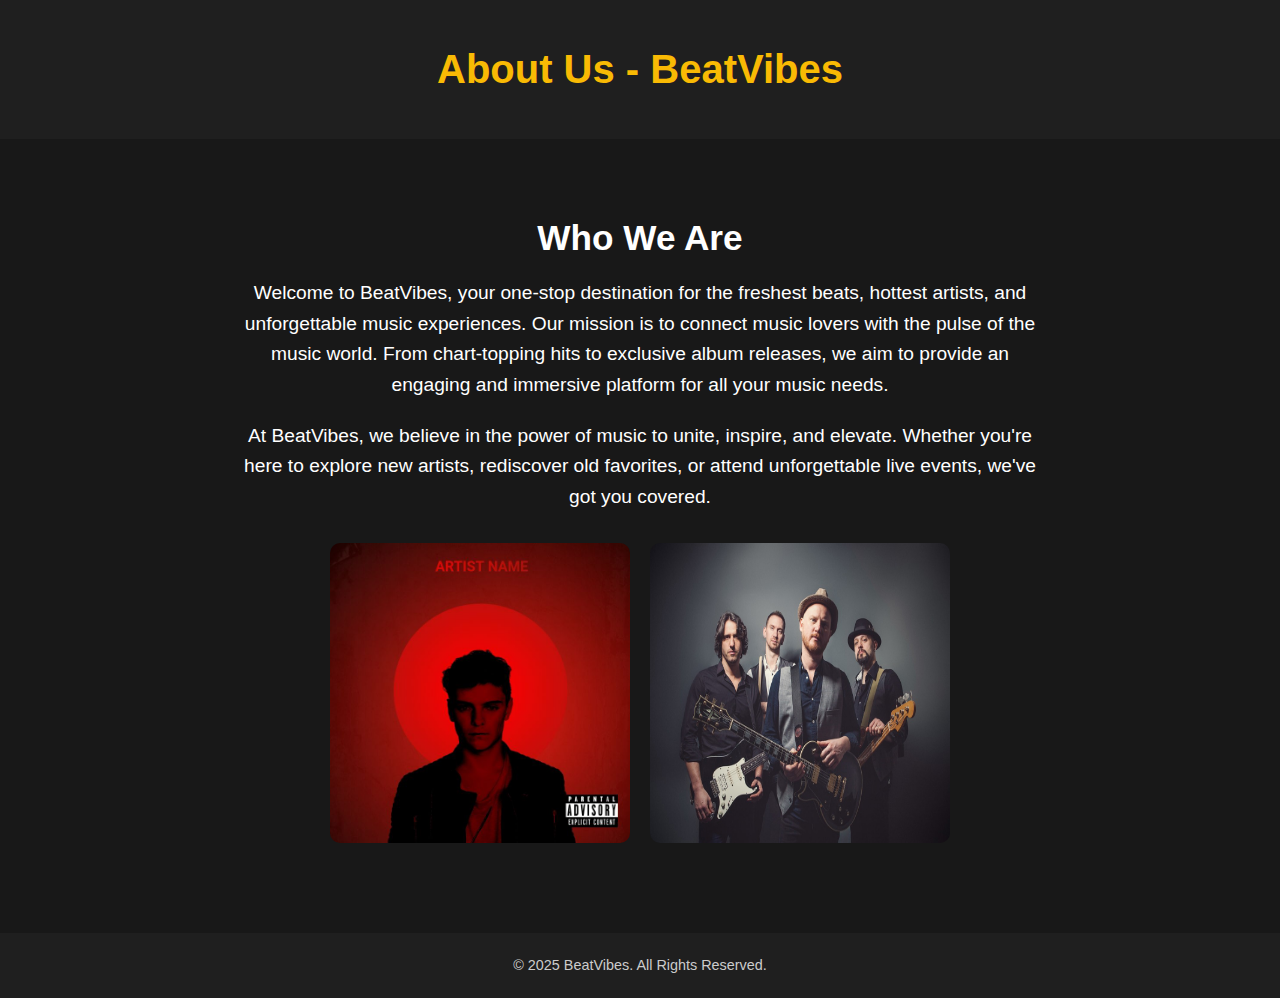
<file: about.html>
<!DOCTYPE html>
<html lang="en">
<head>
    <meta charset="UTF-8">
    <meta name="viewport" content="width=device-width, initial-scale=1.0">
    <title>About Us - BeatVibes</title>
    <style>
        body {
            font-family: Arial, sans-serif;
            margin: 0;
            padding: 0;
            background-color: #181818;
            color: #ffffff;
        }

        header {
            background-color: #1f1f1f;
            padding: 20px;
            text-align: center;
        }

        header h1 {
            font-size: 2.5em;
            color: #f9ba04;
        }

        .about-section {
            padding: 50px 20px;
            text-align: center;
        }

        .about-section h2 {
            font-size: 2.2em;
            margin-bottom: 20px;
        }

        .about-section p {
            font-size: 1.2em;
            line-height: 1.6;
            margin: 20px auto;
            max-width: 800px;
        }

        .images {
            display: flex;
            justify-content: center;
            gap: 20px;
            flex-wrap: wrap;
            margin-top: 30px;
        }

        .images img {
            width: 300px;
            height: auto;
            border-radius: 10px;
            transition: transform 0.3s ease;
        }

        .images img:hover {
            transform: scale(1.05);
        }

        footer {
            background-color: #1f1f1f;
            padding: 10px 20px;
            text-align: center;
            margin-top: 40px;
        }

        footer p {
            font-size: 0.9em;
            color: #cccccc;
        }
    </style>
</head>
<body>

<header>
    <h1>About Us - BeatVibes</h1>
</header>

<section class="about-section">
    <h2>Who We Are</h2>
    <p>Welcome to BeatVibes, your one-stop destination for the freshest beats, hottest artists, and unforgettable music experiences. 
       Our mission is to connect music lovers with the pulse of the music world. From chart-topping hits to exclusive album releases, 
       we aim to provide an engaging and immersive platform for all your music needs.</p>

    <p>At BeatVibes, we believe in the power of music to unite, inspire, and elevate. Whether you're here to explore new artists, 
       rediscover old favorites, or attend unforgettable live events, we've got you covered.</p>

    <div class="images">
        <img src="boi.jpg" alt="Band performing live">
        <img src="photoshoots.jpg" alt="Group of musicians">
    </div>
</section>

<footer>
    <p>&copy; 2025 BeatVibes. All Rights Reserved.</p>
</footer>

</body>
</html>
</file>
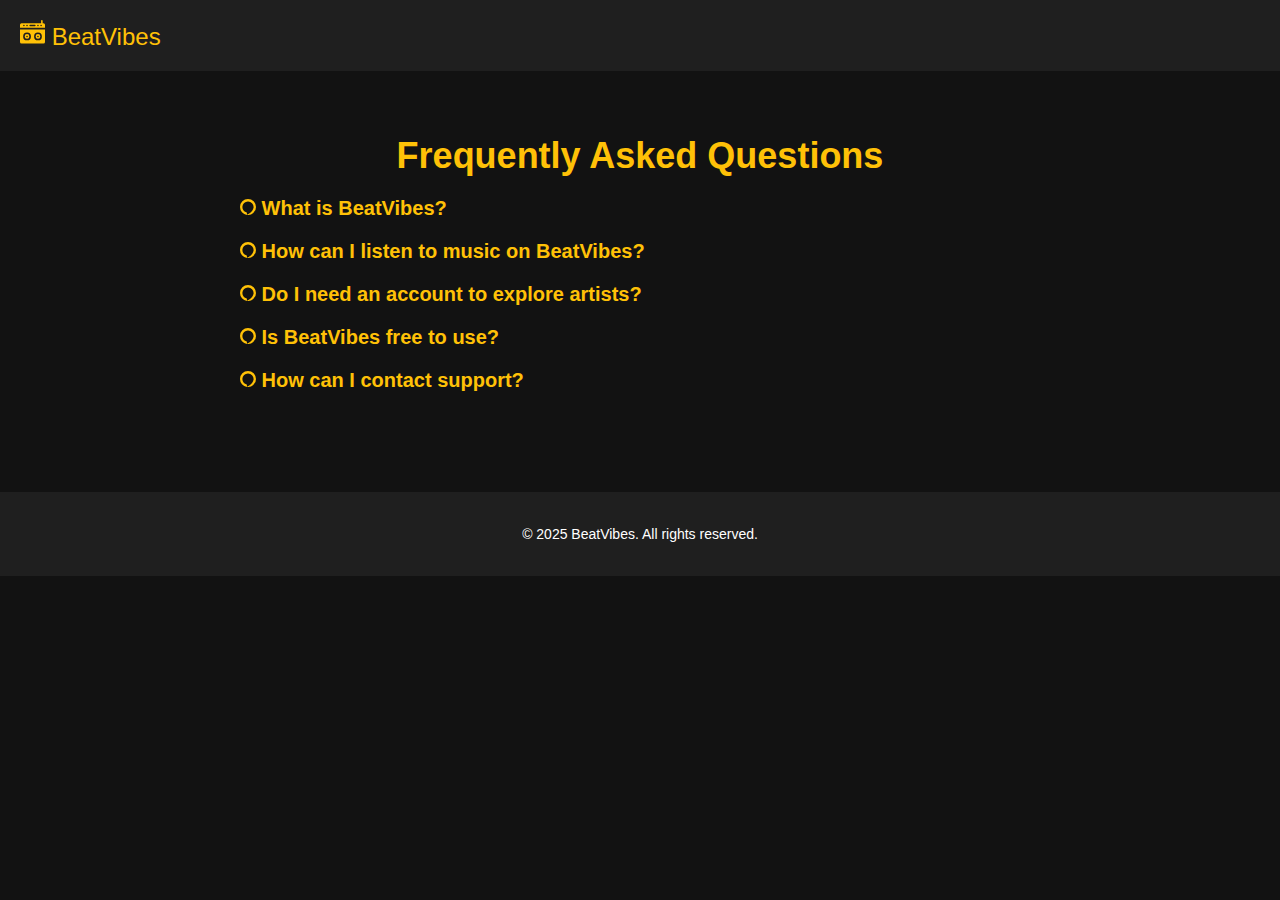
<file: faq.html>
<!DOCTYPE html>
<html lang="en">
<head>
    <meta charset="UTF-8">
    <meta name="viewport" content="width=device-width, initial-scale=1.0">
    <title>FAQ - BeatVibes</title>
    <style>
        body {
            font-family: Arial, sans-serif;
            background-color: #121212;
            color: white;
            margin: 0;
            padding: 0;
        }
        header {
            display: flex;
            justify-content: space-between;
            align-items: center;
            padding: 20px;
            background-color: #1f1f1f;
        }
        header a {
            text-decoration: none;
            color: #FFC107;
            font-size: 24px;
        }
        .container {
            padding: 40px;
            max-width: 800px;
            margin: auto;
        }
        h1 {
            text-align: center;
            font-size: 36px;
            color: #FFC107;
            margin-bottom: 20px;
        }
        .faq {
            margin: 20px 0;
        }
        .faq h3 {
            font-size: 20px;
            color: #FFC107;
            cursor: pointer;
        }
        .faq p {
            font-size: 16px;
            line-height: 1.5;
            margin-top: 10px;
            display: none;
        }
        footer {
            text-align: center;
            padding: 20px;
            background-color: #1f1f1f;
            margin-top: 40px;
        }
        footer p {
            color: white;
            font-size: 14px;
        }
    </style>
    <script>
        document.addEventListener('DOMContentLoaded', function () {
            const faqs = document.querySelectorAll('.faq h3');
            faqs.forEach(faq => {
                faq.addEventListener('click', () => {
                    const answer = faq.nextElementSibling;
                    if (answer.style.display === 'block') {
                        answer.style.display = 'none';
                    } else {
                        answer.style.display = 'block';
                    }
                });
            });
        });
    </script>
</head>
<body>
    <header>
        
        <a href="#"><svg class="col" xmlns="http://www.w3.org/2000/svg" width="25" height="25" fill="currentColor" class="bi bi-boombox-fill" viewBox="0 0 16 16">
            <path d="M14 0a.5.5 0 0 1 .5.5V2h.5a1 1 0 0 1 1 1v2H0V3a1 1 0 0 1 1-1h12.5V.5A.5.5 0 0 1 14 0M2 3.5a.5.5 0 1 0 1 0 .5.5 0 0 0-1 0m2 0a.5.5 0 1 0 1 0 .5.5 0 0 0-1 0m7.5.5a.5.5 0 1 0 0-1 .5.5 0 0 0 0 1m1.5-.5a.5.5 0 1 0 1 0 .5.5 0 0 0-1 0M9.5 3h-3a.5.5 0 0 0 0 1h3a.5.5 0 0 0 0-1M6 10.5a1.5 1.5 0 1 1-3 0 1.5 1.5 0 0 1 3 0m-1.5.5a.5.5 0 1 0 0-1 .5.5 0 0 0 0 1m7 1a1.5 1.5 0 1 0 0-3 1.5 1.5 0 0 0 0 3m.5-1.5a.5.5 0 1 1-1 0 .5.5 0 0 1 1 0"/>
            <path d="M0 6h16v8a1 1 0 0 1-1 1H1a1 1 0 0 1-1-1zm2 4.5a2.5 2.5 0 1 0 5 0 2.5 2.5 0 0 0-5 0m7 0a2.5 2.5 0 1 0 5 0 2.5 2.5 0 0 0-5 0"/>
          </svg>  BeatVibes</a>
    </header>

    <div class="container">
        <h1>Frequently Asked Questions</h1>

        <div class="faq">
            <h3><svg xmlns="http://www.w3.org/2000/svg" width="16" height="16" fill="currentColor" class="bi bi-alexa" viewBox="0 0 16 16">
  <path d="M7.996 0A8 8 0 0 0 0 8a8 8 0 0 0 6.93 7.93v-1.613a1.06 1.06 0 0 0-.717-1.008A5.6 5.6 0 0 1 2.4 7.865 5.58 5.58 0 0 1 8.054 2.4a5.6 5.6 0 0 1 5.535 5.81l-.002.046-.012.192-.005.061a5 5 0 0 1-.033.284l-.01.068c-.685 4.516-6.564 7.054-6.596 7.068A7.998 7.998 0 0 0 15.992 8 8 8 0 0 0 7.996.001Z"/>
</svg> What is BeatVibes?</h3>
            <p>BeatVibes is your one-stop destination for discovering music, exploring exclusive albums, and connecting with artists from around the world.</p>
        </div>

        <div class="faq">
            <h3><svg xmlns="http://www.w3.org/2000/svg" width="16" height="16" fill="currentColor" class="bi bi-alexa" viewBox="0 0 16 16">
  <path d="M7.996 0A8 8 0 0 0 0 8a8 8 0 0 0 6.93 7.93v-1.613a1.06 1.06 0 0 0-.717-1.008A5.6 5.6 0 0 1 2.4 7.865 5.58 5.58 0 0 1 8.054 2.4a5.6 5.6 0 0 1 5.535 5.81l-.002.046-.012.192-.005.061a5 5 0 0 1-.033.284l-.01.068c-.685 4.516-6.564 7.054-6.596 7.068A7.998 7.998 0 0 0 15.992 8 8 8 0 0 0 7.996.001Z"/>
</svg> How can I listen to music on BeatVibes?</h3>
            <p>You can click the "Listen Now" button on the homepage to explore and stream your favorite tracks.</p>
        </div>

        <div class="faq">
            <h3><svg xmlns="http://www.w3.org/2000/svg" width="16" height="16" fill="currentColor" class="bi bi-alexa" viewBox="0 0 16 16">
  <path d="M7.996 0A8 8 0 0 0 0 8a8 8 0 0 0 6.93 7.93v-1.613a1.06 1.06 0 0 0-.717-1.008A5.6 5.6 0 0 1 2.4 7.865 5.58 5.58 0 0 1 8.054 2.4a5.6 5.6 0 0 1 5.535 5.81l-.002.046-.012.192-.005.061a5 5 0 0 1-.033.284l-.01.068c-.685 4.516-6.564 7.054-6.596 7.068A7.998 7.998 0 0 0 15.992 8 8 8 0 0 0 7.996.001Z"/>
</svg>  Do I need an account to explore artists?</h3>
            <p>No account is required to explore artists, but signing up will give you access to exclusive content and features.</p>
        </div>

        <div class="faq">
            <h3><svg xmlns="http://www.w3.org/2000/svg" width="16" height="16" fill="currentColor" class="bi bi-alexa" viewBox="0 0 16 16">
  <path d="M7.996 0A8 8 0 0 0 0 8a8 8 0 0 0 6.93 7.93v-1.613a1.06 1.06 0 0 0-.717-1.008A5.6 5.6 0 0 1 2.4 7.865 5.58 5.58 0 0 1 8.054 2.4a5.6 5.6 0 0 1 5.535 5.81l-.002.046-.012.192-.005.061a5 5 0 0 1-.033.284l-.01.068c-.685 4.516-6.564 7.054-6.596 7.068A7.998 7.998 0 0 0 15.992 8 8 8 0 0 0 7.996.001Z"/>
</svg>  Is BeatVibes free to use?</h3>
            <p>BeatVibes offers free and premium plans. The free plan gives you access to basic features, while the premium plan unlocks exclusive content and ad-free listening.</p>
        </div>

        <div class="faq">
            <h3><svg xmlns="http://www.w3.org/2000/svg" width="16" height="16" fill="currentColor" class="bi bi-alexa" viewBox="0 0 16 16">
  <path d="M7.996 0A8 8 0 0 0 0 8a8 8 0 0 0 6.93 7.93v-1.613a1.06 1.06 0 0 0-.717-1.008A5.6 5.6 0 0 1 2.4 7.865 5.58 5.58 0 0 1 8.054 2.4a5.6 5.6 0 0 1 5.535 5.81l-.002.046-.012.192-.005.061a5 5 0 0 1-.033.284l-.01.068c-.685 4.516-6.564 7.054-6.596 7.068A7.998 7.998 0 0 0 15.992 8 8 8 0 0 0 7.996.001Z"/>
</svg> How can I contact support?</h3>
            <p>You can reach out to our support team by visiting the "Contact Us" section of our website.</p>
        </div>
    </div>

    <footer>
        <p>&copy; 2025 BeatVibes. All rights reserved.</p>
    </footer>
</body>
</html>
</file>
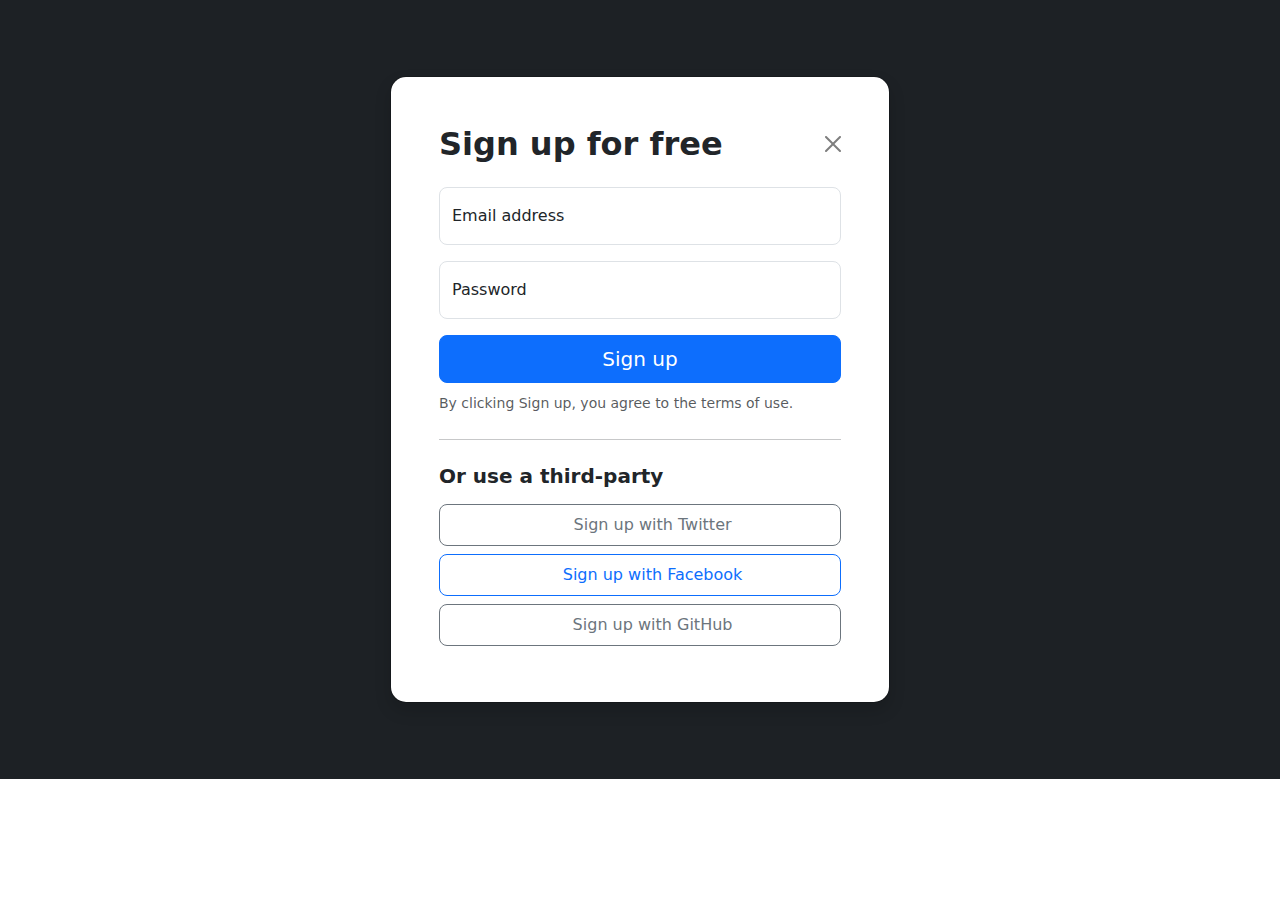
<file: Signin.html>
<!DOCTYPE html>
<html lang="en">
<head>
    <meta charset="UTF-8">
    <meta name="viewport" content="width=device-width, initial-scale=1.0">
    <title>Document</title>
    <link href="https://cdn.jsdelivr.net/npm/bootstrap@5.3.3/dist/css/bootstrap.min.css" rel="stylesheet" integrity="sha384-QWTKZyjpPEjISv5WaRU9OFeRpok6YctnYmDr5pNlyT2bRjXh0JMhjY6hW+ALEwIH" crossorigin="anonymous">
    <style>
       
        .modal,.a{
            background-color: rgb(29, 33, 37) !important;
        }
    </style>
</head>
<body>
    <div class="modal modal-sheet position-static d-block bg-body-secondary p-4 py-md-5" tabindex="-1" role="dialog" id="modalSignin">
        <div class="a modal-dialog" role="document">
          <div class="modal-content rounded-4 shadow">
            <div class="modal-header p-5 pb-4 border-bottom-0">
              <h1 class="fw-bold mb-0 fs-2">Sign up for free</h1>
              <button type="button" class="btn-close" data-bs-dismiss="modal" aria-label="Close"></button>
            </div>
      
            <div class="modal-body p-5 pt-0">
              <form class="">
                <div class="form-floating mb-3">
                  <input type="email" class="form-control rounded-3" id="floatingInput" placeholder="name@example.com">
                  <label for="floatingInput">Email address</label>
                </div>
                <div class="form-floating mb-3">
                  <input type="password" class="form-control rounded-3" id="floatingPassword" placeholder="Password">
                  <label for="floatingPassword">Password</label>
                </div>
                <button class="w-100 mb-2 btn btn-lg rounded-3 btn-primary" type="submit">Sign up</button>
                <small class="text-body-secondary">By clicking Sign up, you agree to the terms of use.</small>
                <hr class="my-4">
                <h2 class="fs-5 fw-bold mb-3">Or use a third-party</h2>
                <button class="w-100 py-2 mb-2 btn btn-outline-secondary rounded-3" type="submit">
                  <svg class="bi me-1" width="16" height="16"><use xlink:href="#twitter"></use></svg>
                  Sign up with Twitter
                </button>
                <button class="w-100 py-2 mb-2 btn btn-outline-primary rounded-3" type="submit">
                  <svg class="bi me-1" width="16" height="16"><use xlink:href="#facebook"></use></svg>
                  Sign up with Facebook
                </button>
                <button class="w-100 py-2 mb-2 btn btn-outline-secondary rounded-3" type="submit">
                  <svg class="bi me-1" width="16" height="16"><use xlink:href="#github"></use></svg>
                  Sign up with GitHub
                </button>
              </form>
            </div>
          </div>
        </div>
      </div>
</body>
</html>
</file>
<file: style.css>
body{
    background-color: #121518;
}
.text-body-emphasis {
    --bs-text-opacity: 1;
    color: #fffcfc!important;
}
.lead{
    color: #fffcfc;
}
.btn-primary{
    background-color:  #ffc107;
    color:#322f2f;

    --bs-btn-bg: #d8d8d8;
    --bs-btn-border-color: #ffc107;
    --bs-btn-hover-color: #000000;
    --bs-btn-hover-bg: #ffe881;
    --bs-btn-hover-border-color: #ffe598;
    --bs-btn-focus-shadow-rgb: 49, 132, 253;
    --bs-btn-active-color: #fff;
    --bs-btn-active-bg: #f8ea4f;
    --bs-btn-active-border-color: #f2e640;
    --bs-btn-active-shadow: inset 0 3px 5px rgba(0, 0, 0, 0.125);
    --bs-btn-disabled-color: #fff;
    --bs-btn-disabled-bg: #efef53;
    --bs-btn-disabled-border-color: #ecef51;
}
.btn-outline-secondary{
    background-color:#2b3339;
    color: white ;
    --bs-btn-border-color: #161a1d;
}
.col-md-6 , .a1 {
    background-color: rgb(29 33 37);
    color: #d8d8d8;
}
.text-muted {
    --bs-text-opacity: 1;
    color: rgba(255, 255, 255, 0.75) !important;
}
.bg-body-tertiary {
    --bs-bg-opacity: 1;
    background-color: rgb(29 33 37) !important;
}
.text-bg-primary {
    color: #fff !important;
    background-color: #ffc107 !important;
}
.bg-body {
    --bs-bg-opacity: 1;
    background-color: rgb(32 37 44) !important;
}
.col{
    transition: transform 0.8s cubic-bezier(0.25, 1, 0.5, 1), 
    box-shadow 0.8s cubic-bezier(0.25, 1, 0.5, 1);
}
.col:hover {
    transform: scale(1.1);
    box-shadow: 0 8px 12px rgba(0, 0, 0, 0.2);
  }
.b{
    color:#d8d8d8;
    transition: color 0.3s ease, color 0.3s ease !important;
}
  .b:hover{
    color: #000000 !important;
}

.fot , .nav a{
    color: #d8d8d8 !important;
}

@media (max-width: 770px) {
    .a1{
    width: 100% !important;

    }
}
</file>
